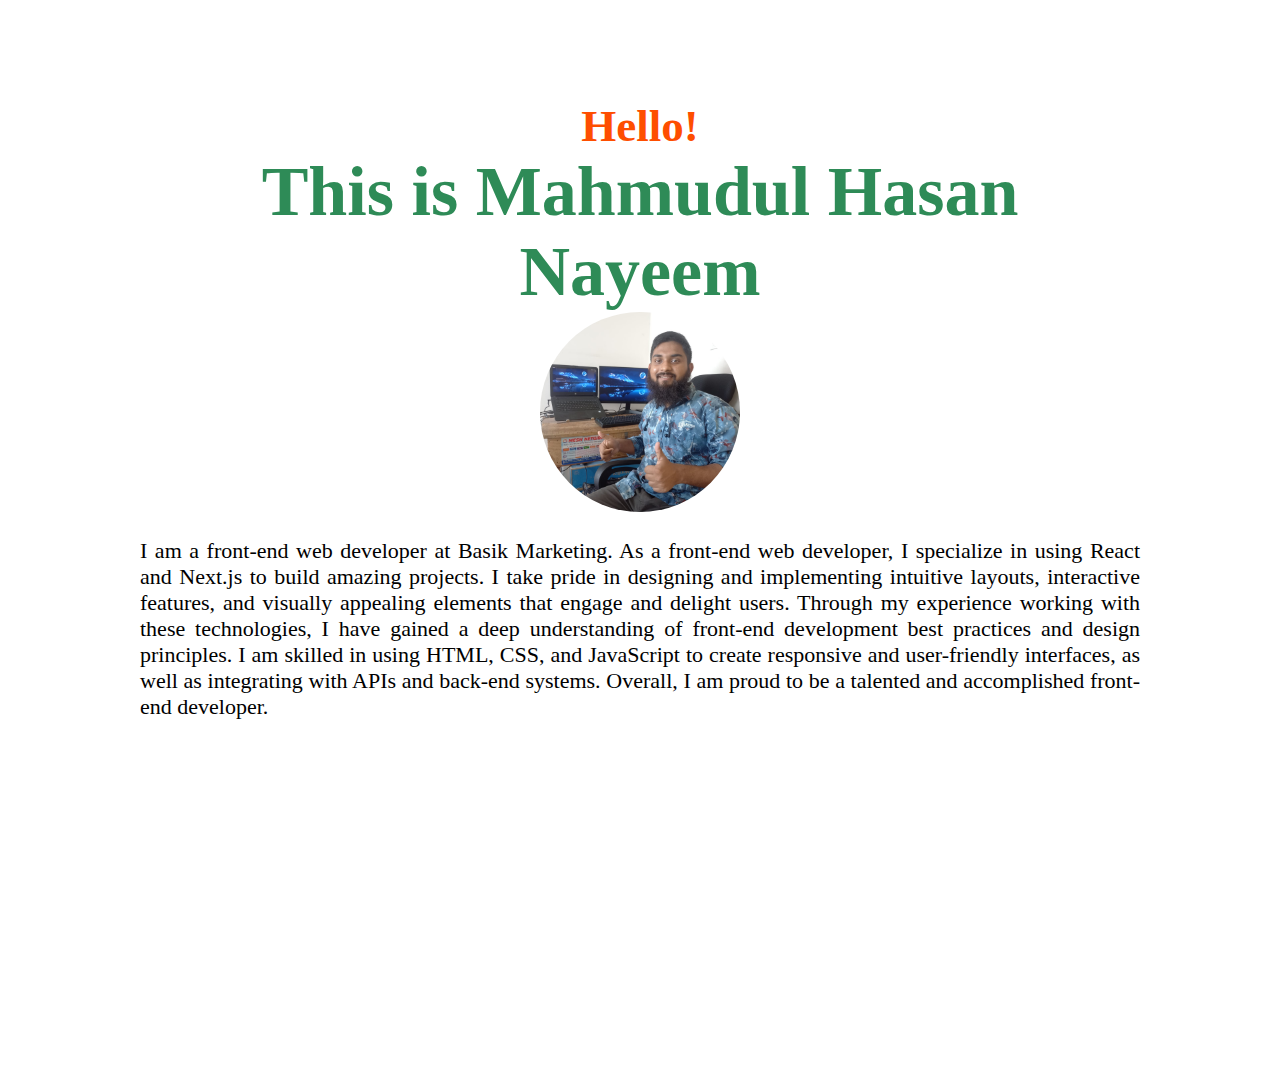
<file: class1/index.html>
<!DOCTYPE html>
<html lang="en">
  <head>
    <meta charset="UTF-8" />
    <meta http-equiv="X-UA-Compatible" content="IE=edge" />
    <meta name="viewport" content="width=device-width, initial-scale=1.0" />
    <link rel="icon" href="/images/favicon.ico" type="image/x-icon" />
    <title>My first website</title>
  </head>
  <body>
    <div
      style="
        width: 1000px;
        margin-left: auto;
        margin-right: auto;
        margin-top: 100px;
        text-align: center;
      "
    >
    <h2 style="text-align: center;color:#fe4e00; font-size: 45px;margin: 0; ">Hello!</h2>
    <h1 style="color:seagreen; font-size: 70px;text-align: center;margin: 0;">   This is Mahmudul Hasan Nayeem</h1>

    <img src="./images/me.jpeg" style="width:200px; border-radius: 50%; height: 200px;object-fit: cover; ">

    <p style="font-size: 22px;text-align: center; text-align: justify;">I am a front-end web developer at Basik Marketing. As a front-end web developer, I specialize in using React and Next.js to build amazing projects. I take pride in designing and implementing intuitive layouts, interactive features, and visually appealing elements that engage and delight users. Through my experience working with these technologies, I have gained a deep understanding of front-end development best practices and design principles. I am skilled in using HTML, CSS, and JavaScript to create responsive and user-friendly interfaces, as well as integrating with APIs and back-end systems. Overall, I am proud to be a talented and accomplished front-end developer.</p>

    <iframe width="560" height="315" src="https://www.youtube.com/embed/5JXPbiqDNsg" title="YouTube video player" frameborder="0" allow="accelerometer; autoplay; clipboard-write; encrypted-media; gyroscope; picture-in-picture; web-share" allowfullscreen></iframe>
</div>

</body>
</html>

    </div>
  </body>
</html>
</file>
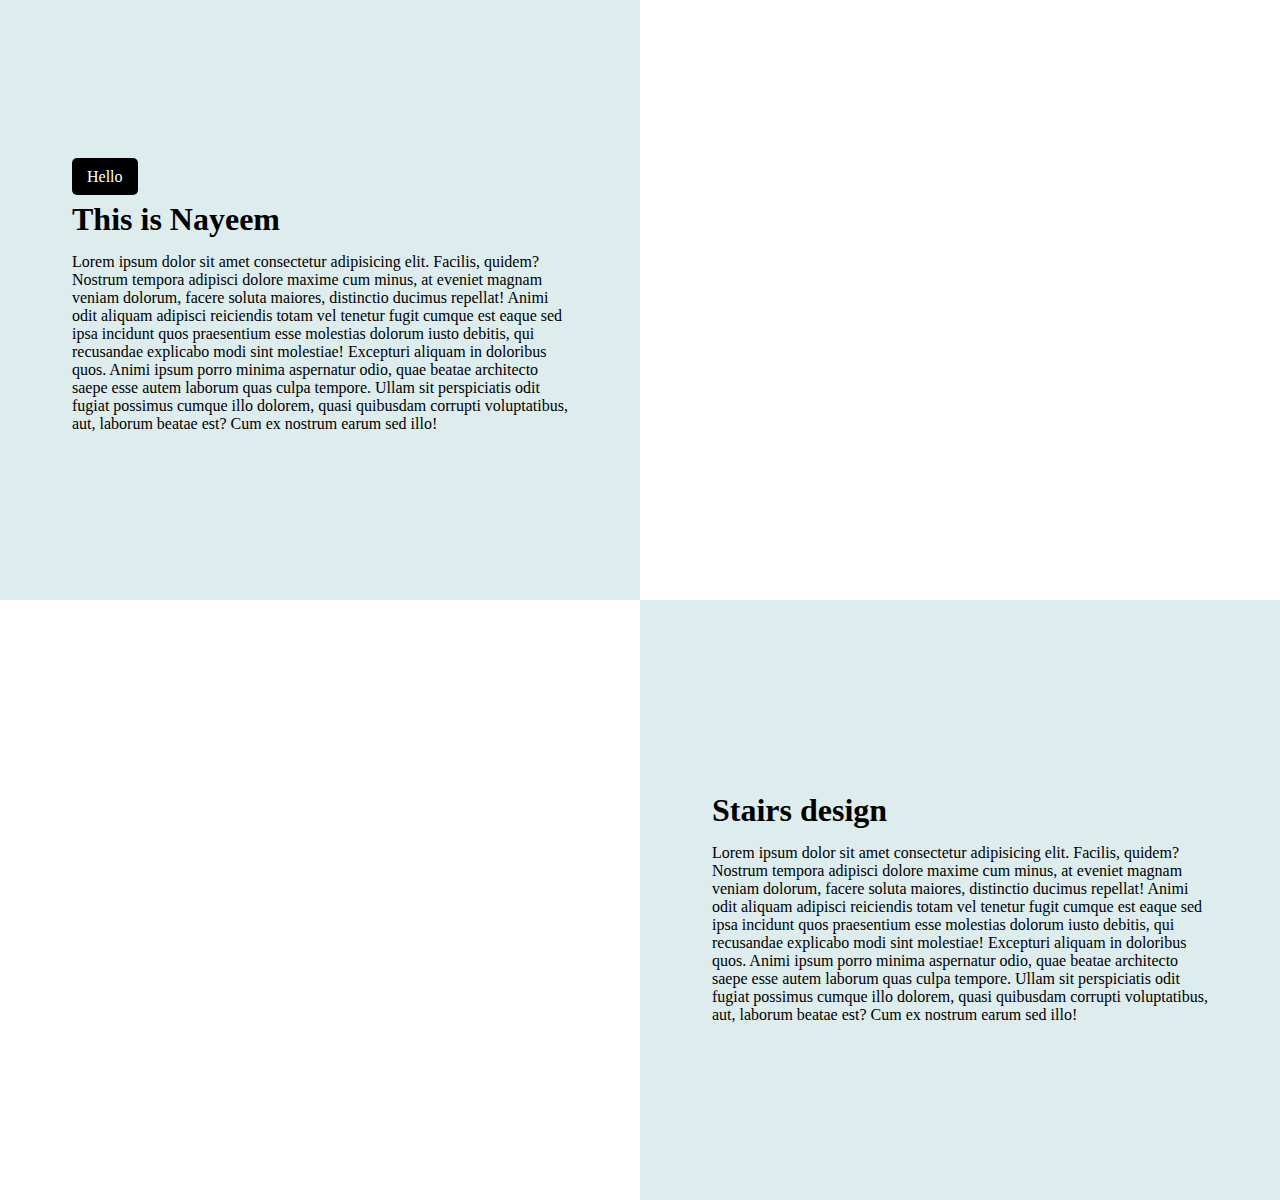
<file: class2/index.html>
<!DOCTYPE html>
<html lang="en">
  <head>
    <meta charset="UTF-8" />
    <meta http-equiv="X-UA-Compatible" content="IE=edge" />
    <meta name="viewport" content="width=device-width, initial-scale=1.0" />
    <title>Second website</title>
    <link rel="stylesheet" href="style.css" />
  </head>
  <body>
    <div class="flex w-full">
      <div class="w-half section bg-teal box-1">
        <div class="inner">
          <span class="welcome">Hello</span>
          <h1>This is Nayeem</h1>
          <p>
            Lorem ipsum dolor sit amet consectetur adipisicing elit. Facilis,
            quidem? Nostrum tempora adipisci dolore maxime cum minus, at eveniet
            magnam veniam dolorum, facere soluta maiores, distinctio ducimus
            repellat! Animi odit aliquam adipisci reiciendis totam vel tenetur
            fugit cumque est eaque sed ipsa incidunt quos praesentium esse
            molestias dolorum iusto debitis, qui recusandae explicabo modi sint
            molestiae! Excepturi aliquam in doloribus quos. Animi ipsum porro
            minima aspernatur odio, quae beatae architecto saepe esse autem
            laborum quas culpa tempore. Ullam sit perspiciatis odit fugiat
            possimus cumque illo dolorem, quasi quibusdam corrupti voluptatibus,
            aut, laborum beatae est? Cum ex nostrum earum sed illo!
          </p>
        </div>
      </div>
      <div class="w-half box-2 section"></div>
    </div>
    <div class="flex w-full">
      <div class="w-half box-2-2 section"></div>
      <div class="w-half section bg-teal box-1">
        <div class="inner">
          <h1>Stairs design</h1>
          <p>
            Lorem ipsum dolor sit amet consectetur adipisicing elit. Facilis,
            quidem? Nostrum tempora adipisci dolore maxime cum minus, at eveniet
            magnam veniam dolorum, facere soluta maiores, distinctio ducimus
            repellat! Animi odit aliquam adipisci reiciendis totam vel tenetur
            fugit cumque est eaque sed ipsa incidunt quos praesentium esse
            molestias dolorum iusto debitis, qui recusandae explicabo modi sint
            molestiae! Excepturi aliquam in doloribus quos. Animi ipsum porro
            minima aspernatur odio, quae beatae architecto saepe esse autem
            laborum quas culpa tempore. Ullam sit perspiciatis odit fugiat
            possimus cumque illo dolorem, quasi quibusdam corrupti voluptatibus,
            aut, laborum beatae est? Cum ex nostrum earum sed illo!
          </p>
        </div>
      </div>
    </div>
  </body>
</html>
</file>
<file: class2/style.css>
* {
  box-sizing: border-box;
  margin: 0;
  padding: 0;
}
.flex {
  display: flex;
  flex-wrap: wrap;
  justify-content: center;
  align-items: center;
  align-content: center;
}
.w-full {
  width: 100%;
}
.w-half {
  width: 50%;
}
.bg-blue {
  background-color: rgb(12, 204, 225);
}
.bg-teal {
  background-color: rgb(221, 237, 237);
}
h1 {
  margin: 15px 0;
}
.inner {
  width: 80%;
  margin: 0 auto;
}
.section {
  height: 600px;
  padding: 10px;
}
.box-1 {
  display: flex;
  flex-direction: column;
  justify-content: center;
  align-items: flex-start;
}
.box-2 {
  background-image: url("https://images.unsplash.com/photo-1680169295285-7e9d7a3561fe?ixlib=rb-4.0.3&ixid=MnwxMjA3fDB8MHxwaG90by1wYWdlfHx8fGVufDB8fHx8&auto=format&fit=crop&w=2787&q=80");
  background-size: cover;
  background-position: center;
  background-repeat: no-repeat;
}
.box-2-2 {
  background-image: url("https://images.unsplash.com/photo-1680584300354-a33993e1a750?ixlib=rb-4.0.3&ixid=MnwxMjA3fDB8MHxwaG90by1wYWdlfHx8fGVufDB8fHx8&auto=format&fit=crop&w=1772&q=80");
  background-size: cover;
  background-position: center;
  background-repeat: no-repeat;
}
.welcome {
  text-align: center;
  color: white;
  background-color: black;
  padding: 10px 15px;
  border-radius: 5px;
}
/* responsive */
@media (max-width: 768px) {
  .w-half {
    width: 100%;
  }
}
</file>
